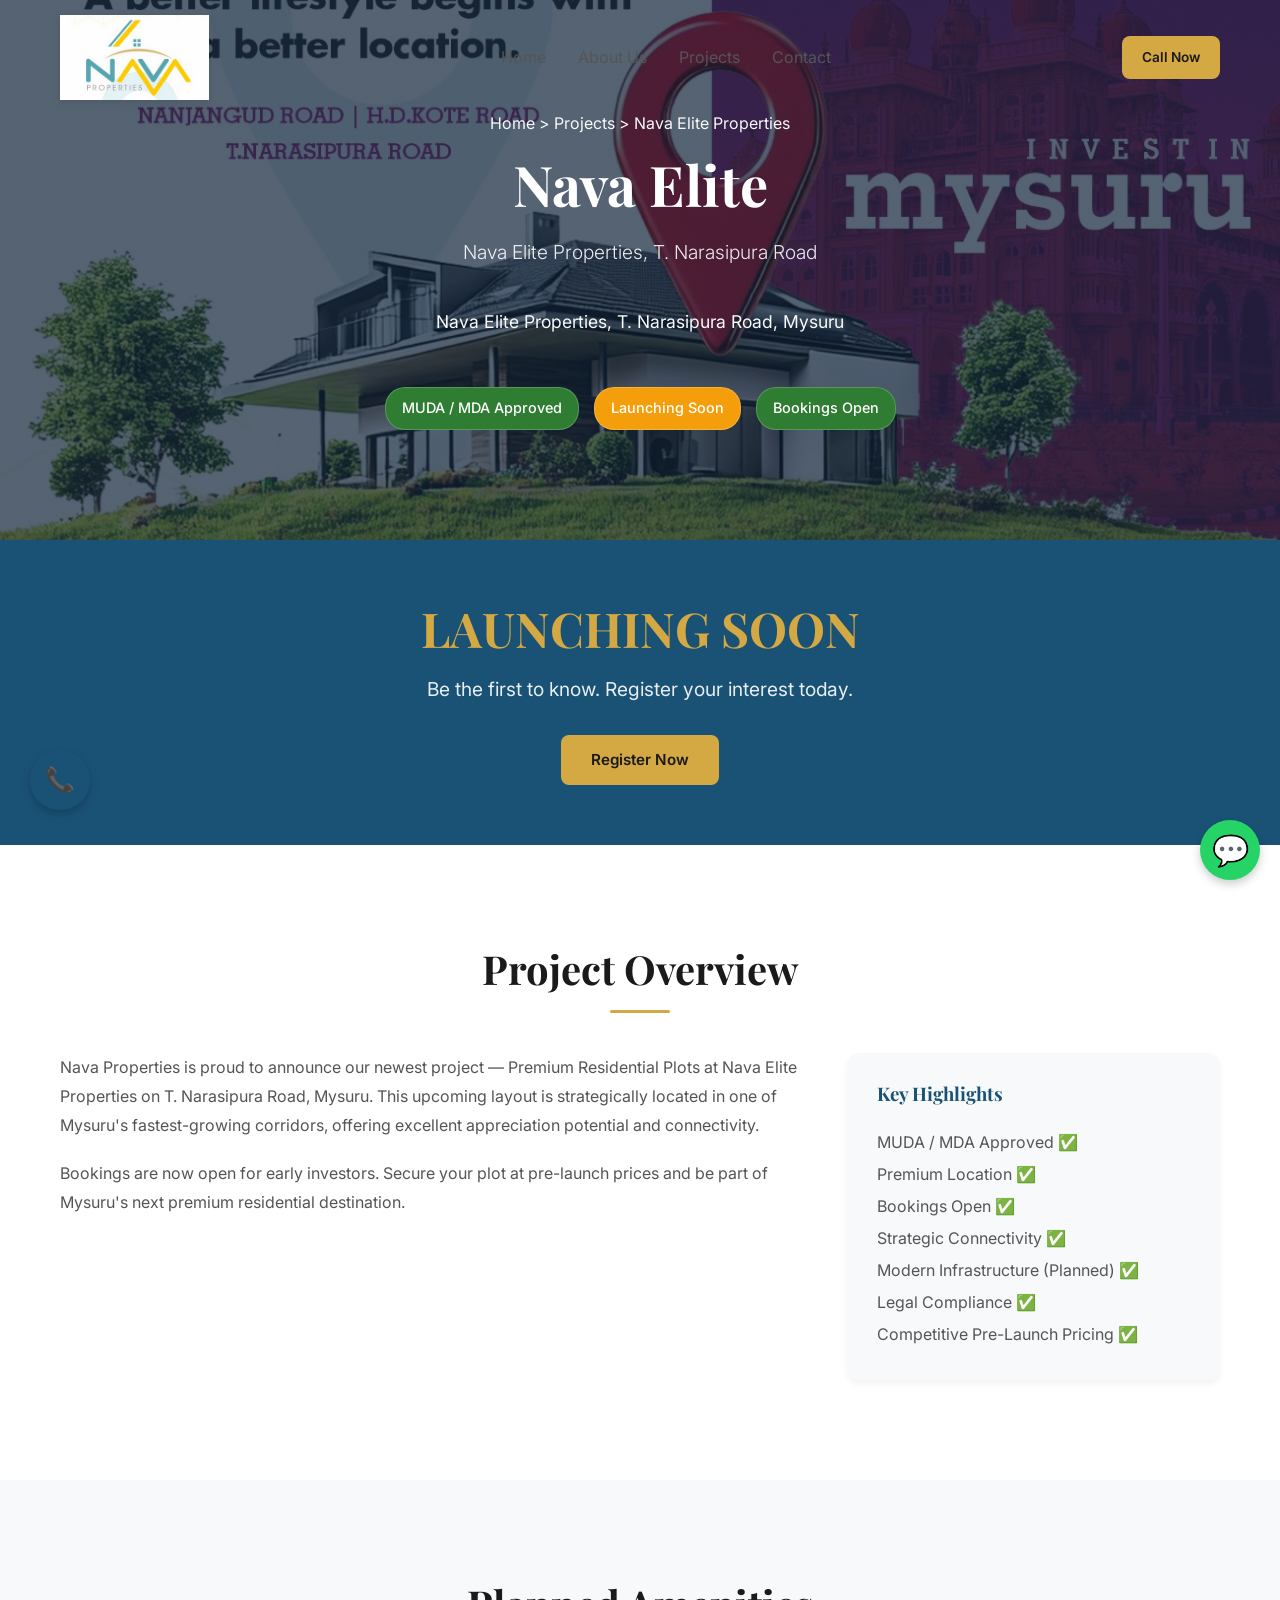
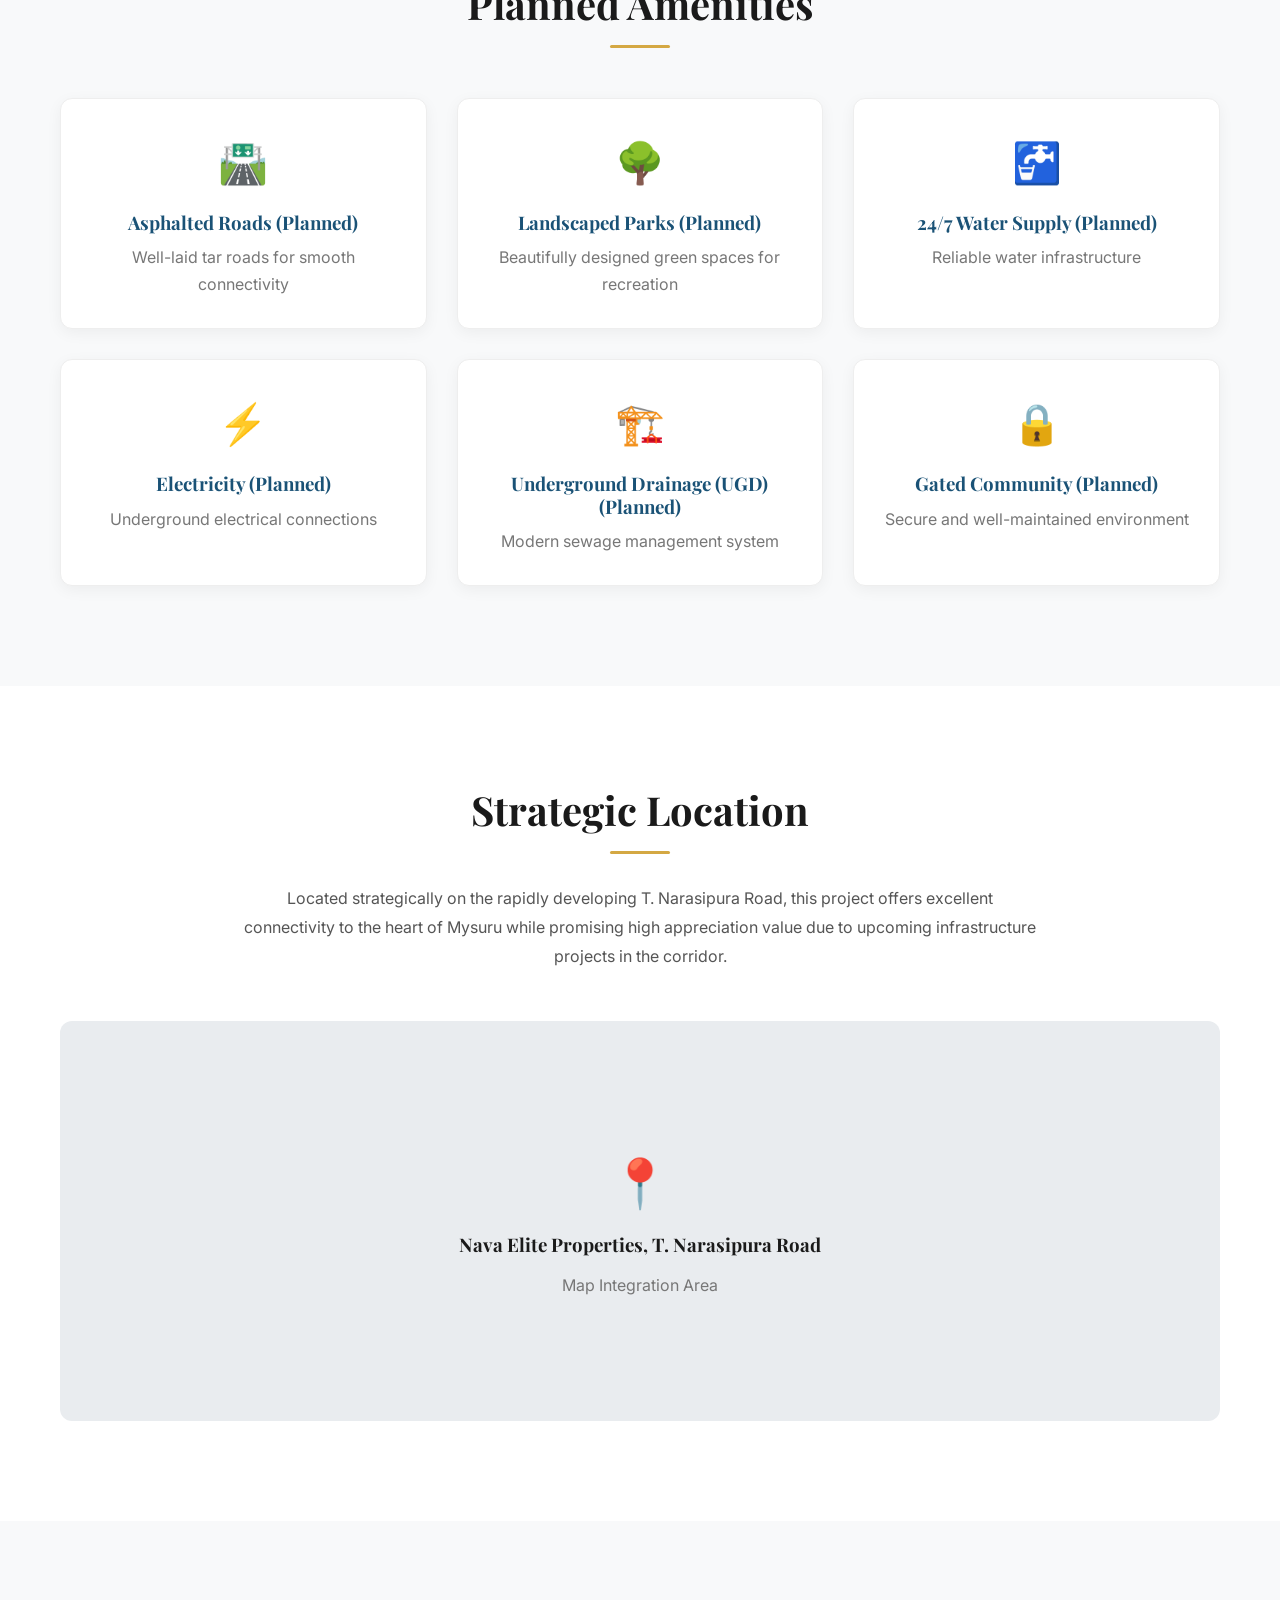
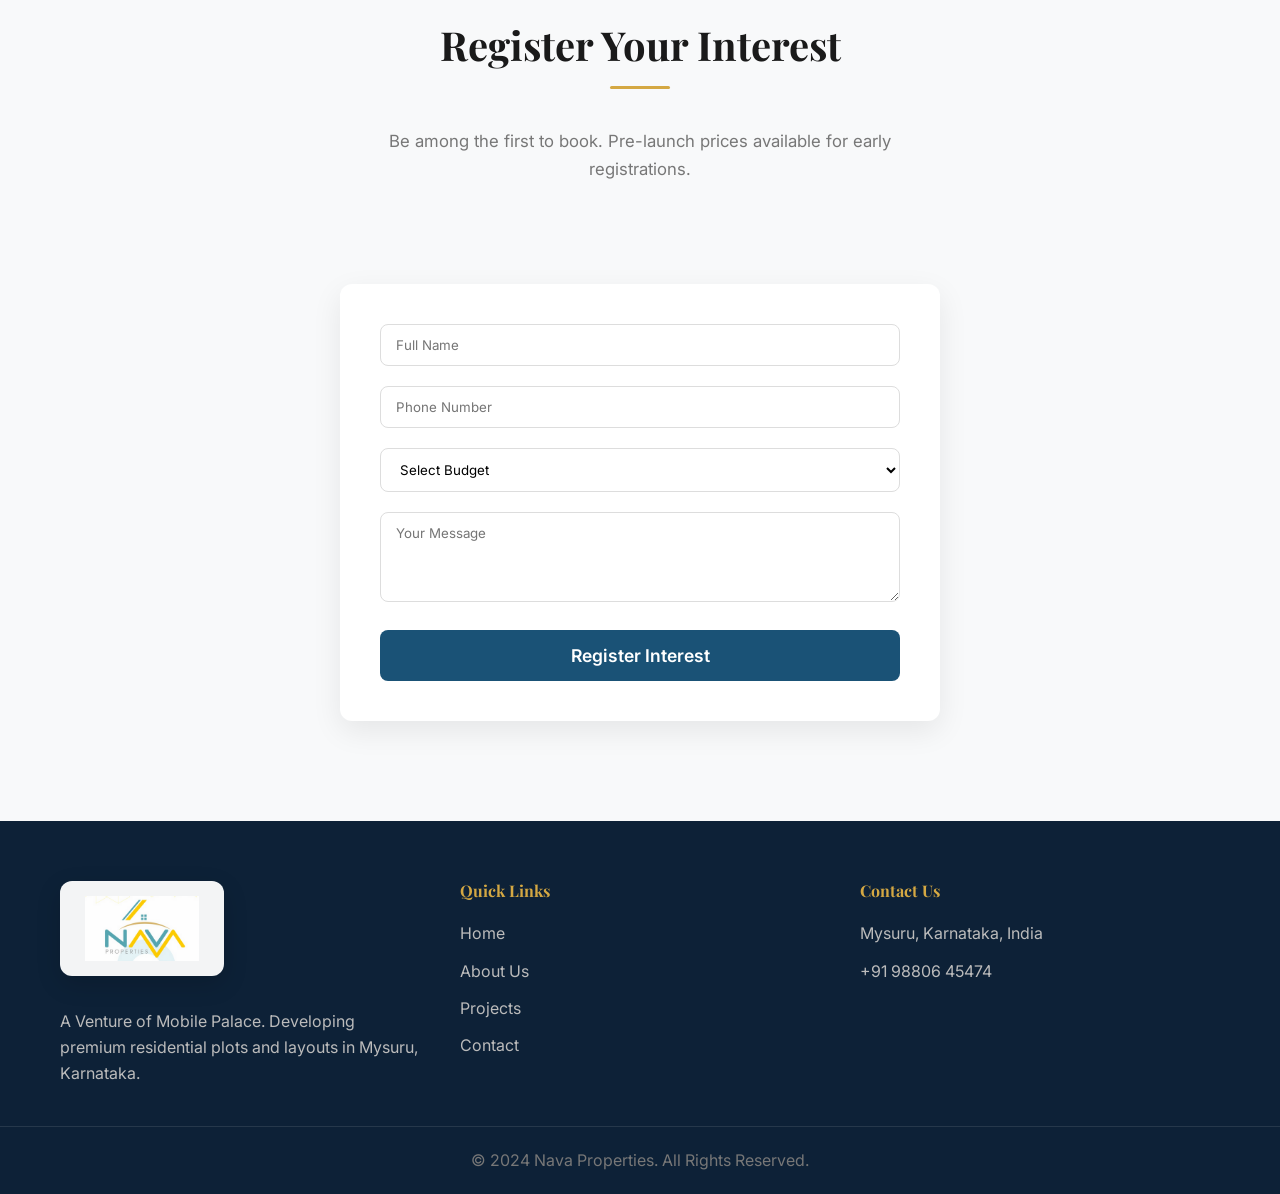
<file: projects/nava-elite.html>
<!DOCTYPE html>
<html lang="en">
<head>
    <meta charset="UTF-8">
    <meta name="viewport" content="width=device-width, initial-scale=1.0">
    <title>Premium Residential Plots at Nava Elite Properties | Nava Properties</title>
    <meta name="description" content="Upcoming premium residential plots at Nava Elite Properties, T. Narasipura Road, Mysuru. Bookings now open. By Nava Properties, a venture of Mobile Palace.">
    <link rel="preconnect" href="https://fonts.googleapis.com">
    <link rel="preconnect" href="https://fonts.gstatic.com" crossorigin>
    <link href="https://fonts.googleapis.com/css2?family=Inter:wght@300;400;500;600&family=Playfair+Display:wght@400;600;700&display=swap" rel="stylesheet">
    <link rel="stylesheet" href="../css/styles.css">
    
    <script type="application/ld+json">
    {
      "@context": "https://schema.org",
      "@type": "RealEstateListing",
      "name": "Nava Elite Properties",
      "description": "Upcoming premium residential plots at Nava Elite Properties, T. Narasipura Road, Mysuru.",
      "url": "https://navaproperties.com/projects/nava-elite.html",
      "image": "../images/mysuru-poster2.jpg",
      "address": {
        "@type": "PostalAddress",
        "streetAddress": "Nava Elite Properties, T. Narasipura Road",
        "addressLocality": "Mysuru",
        "addressRegion": "Karnataka",
        "addressCountry": "IN"
      },
      "offeredBy": {
        "@type": "RealEstateAgent",
        "name": "Nava Properties",
        "telephone": "+919880645474"
      }
    }
    </script>
</head>
<body>

    <!-- Navbar -->
    <nav class="navbar">
        <div class="container navbar__container">
            <a href="../index.html" class="navbar__logo">
                <img src="../images/nava-logo.png" alt="Nava Properties Logo" class="navbar__logo-img">
            </a>
            <ul class="navbar__menu">
                <li><a href="../index.html#home">Home</a></li>
                <li><a href="../index.html#about">About Us</a></li>
                <li><a href="../index.html#projects">Projects</a></li>
                <li><a href="../index.html#contact">Contact</a></li>
            </ul>
            <a href="tel:+919880645474" class="btn btn--primary navbar__cta">Call Now</a>
        </div>
    </nav>

    <!-- Project Hero -->
    <header class="hero fade-in" style="background: linear-gradient(rgba(13, 33, 55, 0.7), rgba(13, 33, 55, 0.7)), url('../images/mysuru-poster2.jpg') center/cover no-repeat; min-height: 60vh;">
        <div class="container hero__content">
            <p class="hero__breadcrumb" style="color: #F8F9FA; margin-bottom: 15px; font-family: 'Inter', sans-serif;">Home &gt; Projects &gt; Nava Elite Properties</p>
            <h1 class="hero__title">Nava Elite</h1>
            <p class="hero__subtitle">Nava Elite Properties, T. Narasipura Road</p>
            <p style="color: #F8F9FA; font-size: 1.1rem; margin-bottom: 25px;"><i class="location-icon"></i> Nava Elite Properties, T. Narasipura Road, Mysuru</p>
            <div class="hero__badges" style="display: flex; gap: 15px; flex-wrap: wrap; justify-content: center;">
                <span class="hero__badge" style="background: var(--accent, #2E7D32); color: white; padding: 8px 16px; border-radius: 20px; font-size: 0.9rem;">MUDA / MDA Approved</span>
                <span class="hero__badge" style="background: #f59e0b; color: white; padding: 8px 16px; border-radius: 20px; font-size: 0.9rem;">Launching Soon</span>
                <span class="hero__badge" style="background: var(--accent, #2E7D32); color: white; padding: 8px 16px; border-radius: 20px; font-size: 0.9rem;">Bookings Open</span>
            </div>
        </div>
    </header>

    <!-- Launching Soon Banner -->
    <section class="cta-banner fade-in" style="background: #1A5276; color: white; padding: 60px 0; text-align: center;">
        <div class="container">
            <h2 style="font-family: 'Playfair Display', serif; font-size: 3rem; margin-bottom: 15px; color: #D4A843;">LAUNCHING SOON</h2>
            <p style="font-size: 1.2rem; margin-bottom: 30px; opacity: 0.9;">Be the first to know. Register your interest today.</p>
            <a href="#register" class="btn btn--secondary" style="background: #D4A843; color: #1a1a1a; padding: 12px 30px; text-decoration: none; border-radius: 8px; font-weight: 600; display: inline-block;">Register Now</a>
        </div>
    </section>

    <!-- Project Overview -->
    <section class="about fade-in" style="padding: 100px 0;">
        <div class="container">
            <h2 class="section-title">Project Overview</h2>
            <div class="about__content" style="display: grid; grid-template-columns: 2fr 1fr; gap: 40px; margin-top: 40px;">
                <div class="project-description">
                    <p style="margin-bottom: 20px; line-height: 1.8; color: #555555;">Nava Properties is proud to announce our newest project — Premium Residential Plots at Nava Elite Properties on T. Narasipura Road, Mysuru. This upcoming layout is strategically located in one of Mysuru's fastest-growing corridors, offering excellent appreciation potential and connectivity.</p>
                    <p style="line-height: 1.8; color: #555555;">Bookings are now open for early investors. Secure your plot at pre-launch prices and be part of Mysuru's next premium residential destination.</p>
                </div>
                <div class="project-highlights" style="background: #F8F9FA; padding: 30px; border-radius: 12px; box-shadow: 0 4px 6px rgba(0,0,0,0.05);">
                    <h3 style="font-family: 'Playfair Display', serif; margin-bottom: 20px; color: #1A5276;">Key Highlights</h3>
                    <ul style="list-style: none; padding: 0; margin: 0; color: #555555; line-height: 2;">
                        <li>MUDA / MDA Approved ✅</li>
                        <li>Premium Location ✅</li>
                        <li>Bookings Open ✅</li>
                        <li>Strategic Connectivity ✅</li>
                        <li>Modern Infrastructure (Planned) ✅</li>
                        <li>Legal Compliance ✅</li>
                        <li>Competitive Pre-Launch Pricing ✅</li>
                    </ul>
                </div>
            </div>
        </div>
    </section>

    <!-- Planned Amenities -->
    <section class="amenities fade-in" style="background-color: #F8F9FA; padding: 100px 0;">
        <div class="container">
            <h2 class="section-title" style="text-align: center;">Planned Amenities</h2>
            <div class="amenities-grid" style="display: grid; grid-template-columns: repeat(auto-fit, minmax(300px, 1fr)); gap: 30px; margin-top: 50px;">
                <div class="amenity-card" style="background: #FFFFFF; padding: 30px; border-radius: 12px; text-align: center; box-shadow: 0 4px 15px rgba(0,0,0,0.05);">
                    <div style="font-size: 2.5rem; margin-bottom: 15px;">🛣️</div>
                    <h3 style="margin-bottom: 10px; color: #1A5276;">Asphalted Roads (Planned)</h3>
                    <p style="color: #777777;">Well-laid tar roads for smooth connectivity</p>
                </div>
                <div class="amenity-card" style="background: #FFFFFF; padding: 30px; border-radius: 12px; text-align: center; box-shadow: 0 4px 15px rgba(0,0,0,0.05);">
                    <div style="font-size: 2.5rem; margin-bottom: 15px;">🌳</div>
                    <h3 style="margin-bottom: 10px; color: #1A5276;">Landscaped Parks (Planned)</h3>
                    <p style="color: #777777;">Beautifully designed green spaces for recreation</p>
                </div>
                <div class="amenity-card" style="background: #FFFFFF; padding: 30px; border-radius: 12px; text-align: center; box-shadow: 0 4px 15px rgba(0,0,0,0.05);">
                    <div style="font-size: 2.5rem; margin-bottom: 15px;">🚰</div>
                    <h3 style="margin-bottom: 10px; color: #1A5276;">24/7 Water Supply (Planned)</h3>
                    <p style="color: #777777;">Reliable water infrastructure</p>
                </div>
                <div class="amenity-card" style="background: #FFFFFF; padding: 30px; border-radius: 12px; text-align: center; box-shadow: 0 4px 15px rgba(0,0,0,0.05);">
                    <div style="font-size: 2.5rem; margin-bottom: 15px;">⚡</div>
                    <h3 style="margin-bottom: 10px; color: #1A5276;">Electricity (Planned)</h3>
                    <p style="color: #777777;">Underground electrical connections</p>
                </div>
                <div class="amenity-card" style="background: #FFFFFF; padding: 30px; border-radius: 12px; text-align: center; box-shadow: 0 4px 15px rgba(0,0,0,0.05);">
                    <div style="font-size: 2.5rem; margin-bottom: 15px;">🏗️</div>
                    <h3 style="margin-bottom: 10px; color: #1A5276;">Underground Drainage (UGD) (Planned)</h3>
                    <p style="color: #777777;">Modern sewage management system</p>
                </div>
                <div class="amenity-card" style="background: #FFFFFF; padding: 30px; border-radius: 12px; text-align: center; box-shadow: 0 4px 15px rgba(0,0,0,0.05);">
                    <div style="font-size: 2.5rem; margin-bottom: 15px;">🔒</div>
                    <h3 style="margin-bottom: 10px; color: #1A5276;">Gated Community (Planned)</h3>
                    <p style="color: #777777;">Secure and well-maintained environment</p>
                </div>
            </div>
        </div>
    </section>

    <!-- Location -->
    <section class="location-advantage fade-in" style="padding: 100px 0;">
        <div class="container">
            <h2 class="section-title" style="text-align: center; margin-bottom: 30px;">Strategic Location</h2>
            <p style="text-align: center; color: #555555; max-width: 800px; margin: 0 auto 50px auto; line-height: 1.8;">Located strategically on the rapidly developing T. Narasipura Road, this project offers excellent connectivity to the heart of Mysuru while promising high appreciation value due to upcoming infrastructure projects in the corridor.</p>
            <div style="display: grid; grid-template-columns: 1fr; gap: 40px; align-items: center;">
                <div class="map-placeholder" style="background: #e9ecef; border-radius: 12px; height: 100%; min-height: 400px; display: flex; align-items: center; justify-content: center; position: relative; width: 100%;">
                    <div style="text-align: center; color: #1A5276;">
                        <div style="font-size: 3rem; margin-bottom: 10px;">📍</div>
                        <h3 style="font-family: 'Playfair Display', serif;">Nava Elite Properties, T. Narasipura Road</h3>
                        <p style="color: #777777;">Map Integration Area</p>
                    </div>
                </div>
            </div>
        </div>
    </section>

    <!-- Inquiry Form -->
    <section id="register" class="contact fade-in" style="padding: 100px 0; background-color: #F8F9FA;">
        <div class="container" style="display: flex; flex-direction: column; align-items: center; text-align: center;">
            <div class="contact__info" style="max-width: 600px; margin-bottom: 50px;">
                <h2 class="section-title">Register Your Interest</h2>
                <p class="section-subtitle" style="color: #777777;">Be among the first to book. Pre-launch prices available for early registrations.</p>
            </div>
            <div class="contact__form" style="background: #FFFFFF; padding: 40px; border-radius: 12px; box-shadow: 0 10px 30px rgba(0,0,0,0.08); width: 100%; max-width: 600px;">
                <form action="#" method="POST" style="display: flex; flex-direction: column; gap: 20px;">
                    <input type="hidden" name="project" value="Nava Elite Properties">
                    <div>
                        <input type="text" name="name" placeholder="Full Name" required style="width: 100%; padding: 12px 15px; border: 1px solid #ddd; border-radius: 8px; font-family: 'Inter', sans-serif;">
                    </div>
                    <div>
                        <input type="tel" name="phone" placeholder="Phone Number" required style="width: 100%; padding: 12px 15px; border: 1px solid #ddd; border-radius: 8px; font-family: 'Inter', sans-serif;">
                    </div>
                    <div>
                        <select name="budget" required style="width: 100%; padding: 12px 15px; border: 1px solid #ddd; border-radius: 8px; font-family: 'Inter', sans-serif; background-color: white;">
                            <option value="" disabled selected>Select Budget</option>
                            <option value="Under ₹10 Lakhs">Under ₹10 Lakhs</option>
                            <option value="₹10-20 Lakhs">₹10-20 Lakhs</option>
                            <option value="₹20-30 Lakhs">₹20-30 Lakhs</option>
                            <option value="Above ₹30 Lakhs">Above ₹30 Lakhs</option>
                        </select>
                    </div>
                    <div>
                        <textarea name="message" placeholder="Your Message" rows="4" style="width: 100%; padding: 12px 15px; border: 1px solid #ddd; border-radius: 8px; font-family: 'Inter', sans-serif; resize: vertical;"></textarea>
                    </div>
                    <button type="submit" class="btn btn--primary" style="width: 100%; border: none; cursor: pointer; padding: 15px; font-size: 1.1rem; border-radius: 8px; background: #1A5276; color: white;">Register Interest</button>
                </form>
            </div>
        </div>
    </section>

    <!-- Footer -->
    <footer class="footer" style="background: #0D2137; color: white; padding: 60px 0 20px 0;">
        <div class="container" style="display: grid; grid-template-columns: repeat(auto-fit, minmax(200px, 1fr)); gap: 40px; margin-bottom: 40px;">
            <div class="footer__column">
                <img src="../images/nava-logo.png" alt="Nava Properties Logo" class="footer__logo-img">
                <p style="color: #bbb; line-height: 1.6;">A Venture of Mobile Palace. Developing premium residential plots and layouts in Mysuru, Karnataka.</p>
            </div>
            <div class="footer__column">
                <h4 style="margin-bottom: 20px; color: #D4A843;">Quick Links</h4>
                <ul style="list-style: none; padding: 0; margin: 0;">
                    <li style="margin-bottom: 10px;"><a href="../index.html#home" style="color: #bbb; text-decoration: none;">Home</a></li>
                    <li style="margin-bottom: 10px;"><a href="../index.html#about" style="color: #bbb; text-decoration: none;">About Us</a></li>
                    <li style="margin-bottom: 10px;"><a href="../index.html#projects" style="color: #bbb; text-decoration: none;">Projects</a></li>
                    <li style="margin-bottom: 10px;"><a href="../index.html#contact" style="color: #bbb; text-decoration: none;">Contact</a></li>
                </ul>
            </div>
            <div class="footer__column">
                <h4 style="margin-bottom: 20px; color: #D4A843;">Contact Us</h4>
                <p style="color: #bbb; margin-bottom: 10px;">Mysuru, Karnataka, India</p>
                <p style="margin-bottom: 10px;"><a href="tel:+919880645474" style="color: #bbb; text-decoration: none;">+91 98806 45474</a></p>
            </div>
        </div>
        <div style="text-align: center; color: #777; padding-top: 20px; border-top: 1px solid rgba(255,255,255,0.1);">
            <p>&copy; 2024 Nava Properties. All Rights Reserved.</p>
        </div>
    </footer>

    <!-- Floating Actions -->
    <a href="https://wa.me/919880645474?text=Hi%2C%20I%20am%20interested%20in%20Nava%20Properties%20plots%20in%20Mysuru.%20Please%20share%20more%20details." target="_blank" class="floating-whatsapp" style="position: fixed; bottom: 20px; right: 20px; background: #25D366; color: white; width: 60px; height: 60px; border-radius: 50%; display: flex; align-items: center; justify-content: center; box-shadow: 0 4px 10px rgba(0,0,0,0.2); font-size: 30px; text-decoration: none; z-index: 1000; transition: transform 0.3s ease;" onmouseover="this.style.transform='scale(1.1)'" onmouseout="this.style.transform='scale(1)'">💬</a>
    <a href="tel:+919880645474" class="floating-call" style="position: fixed; bottom: 90px; right: 20px; background: #1A5276; color: white; width: 60px; height: 60px; border-radius: 50%; display: flex; align-items: center; justify-content: center; box-shadow: 0 4px 10px rgba(0,0,0,0.2); font-size: 24px; text-decoration: none; z-index: 1000; transition: transform 0.3s ease;" onmouseover="this.style.transform='scale(1.1)'" onmouseout="this.style.transform='scale(1)'">📞</a>

    <script src="../js/main.js"></script>
</body>
</html>
</file>
<file: css/styles.css>
@import url('https://fonts.googleapis.com/css2?family=Inter:wght@300;400;500;600;700&family=Playfair+Display:wght@400;600;700&display=swap');

/* ========================================
   CSS CUSTOM PROPERTIES
   ======================================== */
:root {
  /* Colors */
  --color-primary: #1A5276;
  --color-primary-light: #2980B9;
  --color-secondary: #D4A843;
  --color-accent: #2E7D32;
  --color-accent-light: #4CAF50;

  --color-text-dark: #1a1a1a;
  --color-text-medium: #555555;
  --color-text-light: #777777;

  --color-bg-white: #FFFFFF;
  --color-bg-light: #F8F9FA;
  --color-bg-dark: #0D2137;

  /* Fonts */
  --font-heading: 'Playfair Display', serif;
  --font-body: 'Inter', sans-serif;

  /* Spacing */
  --spacing-section: 100px;

  /* Border Radius */
  --radius-card: 12px;
  --radius-btn: 8px;

  /* Shadows */
  --shadow-sm: 0 2px 4px rgba(0,0,0,0.05);
  --shadow-md: 0 4px 12px rgba(0,0,0,0.1);
  --shadow-lg: 0 10px 24px rgba(0,0,0,0.15);

  /* Transitions */
  --transition-fast: 0.2s ease;
  --transition-normal: 0.3s ease;
  --transition-slow: 0.5s ease;
}

/* ========================================
   RESET & BASE
   ======================================== */
*, *::before, *::after {
  box-sizing: border-box;
  margin: 0;
  padding: 0;
}

html {
  scroll-behavior: smooth;
}

body {
  font-family: var(--font-body);
  color: var(--color-text-medium);
  background-color: var(--color-bg-white);
  line-height: 1.7;
  overflow-x: hidden;
}

h1, h2, h3, h4, h5, h6 {
  font-family: var(--font-heading);
  color: var(--color-text-dark);
  margin-bottom: 1rem;
  line-height: 1.2;
}

a {
  text-decoration: none;
  color: inherit;
  transition: color var(--transition-normal);
}

ul {
  list-style: none;
}

img {
  max-width: 100%;
  height: auto;
  display: block;
}

/* ========================================
   LAYOUT
   ======================================== */
.container {
  width: 100%;
  max-width: 1200px;
  margin: 0 auto;
  padding: 0 20px;
}

section {
  padding: var(--spacing-section) 0;
}

/* ========================================
   UTILITY CLASSES
   ======================================== */
.text-center { text-align: center; }
.text-gold { color: var(--color-secondary); }
.text-white { color: var(--color-bg-white) !important; }
.mb-1 { margin-bottom: 0.5rem; }
.mb-2 { margin-bottom: 1rem; }
.mb-3 { margin-bottom: 1.5rem; }
.mt-1 { margin-top: 0.5rem; }
.mt-2 { margin-top: 1rem; }
.mt-3 { margin-top: 1.5rem; }
.w-100 { width: 100%; }
.bg-light { background-color: var(--color-bg-light); }
.bg-dark { background-color: var(--color-bg-dark); }
.d-md-none { }

/* ========================================
   BUTTONS
   ======================================== */
.btn {
  display: inline-flex;
  align-items: center;
  gap: 8px;
  padding: 14px 28px;
  font-weight: 600;
  font-size: 0.95rem;
  border-radius: var(--radius-btn);
  cursor: pointer;
  border: none;
  text-align: center;
  transition: all var(--transition-normal);
  font-family: var(--font-body);
  justify-content: center;
}

.btn--primary {
  background-color: var(--color-secondary);
  color: var(--color-text-dark);
}
.btn--primary:hover {
  background-color: #c29532;
  transform: translateY(-2px);
  box-shadow: var(--shadow-md);
}

.btn--secondary {
  background-color: var(--color-primary);
  color: var(--color-bg-white);
}
.btn--secondary:hover {
  background-color: var(--color-primary-light);
  transform: translateY(-2px);
  box-shadow: var(--shadow-md);
}

.btn--outline {
  background-color: transparent;
  color: var(--color-bg-white);
  border: 2px solid var(--color-bg-white);
}
.btn--outline:hover {
  background-color: var(--color-bg-white);
  color: var(--color-text-dark);
}

/* ========================================
   SECTION TITLES
   ======================================== */
.section-title {
  font-size: 2.5rem;
  text-align: center;
  margin-bottom: 15px;
  position: relative;
  padding-bottom: 20px;
}
.section-title::after {
  content: '';
  position: absolute;
  bottom: 0;
  left: 50%;
  transform: translateX(-50%);
  width: 60px;
  height: 3px;
  background-color: var(--color-secondary);
  border-radius: 2px;
}

.section-subtitle {
  text-align: center;
  color: var(--color-text-light);
  max-width: 600px;
  margin: 15px auto 50px;
  font-size: 1.05rem;
}

/* ========================================
   NAVBAR
   ======================================== */
.navbar {
  position: fixed;
  top: 0;
  left: 0;
  width: 100%;
  padding: 15px 0;
  z-index: 1000;
  transition: all var(--transition-normal);
  background-color: transparent;
}

.navbar--scrolled {
  background-color: var(--color-bg-white);
  padding: 8px 0;
  box-shadow: var(--shadow-md);
}

.navbar__container {
  display: flex;
  justify-content: space-between;
  align-items: center;
}

/* Logo */
.navbar__logo {
  display: flex;
  align-items: center;
  gap: 10px;
  color: var(--color-bg-white);
  text-decoration: none;
}

.navbar__logo-text {
  display: flex;
  flex-direction: column;
}

.navbar__logo-title {
  font-family: var(--font-heading);
  font-size: 1.2rem;
  letter-spacing: 1px;
}

.navbar__logo-tagline {
  font-size: 0.65rem;
  opacity: 0.8;
  letter-spacing: 0.5px;
  color: var(--color-secondary);
  font-weight: 500;
}

.navbar--scrolled .navbar__logo {
  color: var(--color-text-dark);
}

/* Nav Menu */
.navbar__menu {
  display: flex;
  align-items: center;
  gap: 32px;
}

.navbar__link {
  color: var(--color-bg-white);
  font-weight: 500;
  font-size: 0.9rem;
  position: relative;
  padding: 5px 0;
  transition: color var(--transition-normal);
}

.navbar__link::after {
  content: '';
  position: absolute;
  bottom: 0;
  left: 0;
  width: 0;
  height: 2px;
  background-color: var(--color-secondary);
  transition: width var(--transition-normal);
}

.navbar__link:hover,
.navbar__link.active {
  color: var(--color-secondary);
}

.navbar__link:hover::after,
.navbar__link.active::after {
  width: 100%;
}

.navbar--scrolled .navbar__link {
  color: var(--color-text-dark);
}
.navbar--scrolled .navbar__link:hover,
.navbar--scrolled .navbar__link.active {
  color: var(--color-secondary);
}

/* Navbar Actions */
.navbar__actions {
  display: flex;
  align-items: center;
  gap: 15px;
}

.navbar__cta {
  padding: 10px 20px;
  font-size: 0.85rem;
}

/* Mobile Menu Button */
.navbar__mobile-btn {
  display: none;
  flex-direction: column;
  gap: 5px;
  cursor: pointer;
  background: none;
  border: none;
  padding: 5px;
}

.navbar__mobile-btn span {
  display: block;
  width: 25px;
  height: 3px;
  background-color: var(--color-bg-white);
  transition: all var(--transition-normal);
  border-radius: 2px;
}

.navbar--scrolled .navbar__mobile-btn span {
  background-color: var(--color-text-dark);
}

.navbar--open .navbar__mobile-btn span:nth-child(1) {
  transform: rotate(45deg) translate(5px, 6px);
}
.navbar--open .navbar__mobile-btn span:nth-child(2) {
  opacity: 0;
}
.navbar--open .navbar__mobile-btn span:nth-child(3) {
  transform: rotate(-45deg) translate(5px, -6px);
}

/* ========================================
   HERO SECTION
   ======================================== */
.hero {
  position: relative;
  min-height: 100vh;
  display: flex;
  align-items: center;
  justify-content: center;
  background-size: cover;
  background-position: center;
  background-repeat: no-repeat;
}

.hero__container {
  position: relative;
  z-index: 2;
  display: flex;
  flex-direction: column;
  align-items: center;
  justify-content: center;
  min-height: 100vh;
  padding: 120px 20px 80px;
}

.hero__content {
  text-align: center;
  max-width: 800px;
  color: var(--color-bg-white);
}

.hero__label {
  display: inline-block;
  font-size: 0.85rem;
  font-weight: 600;
  letter-spacing: 3px;
  text-transform: uppercase;
  color: var(--color-secondary);
  margin-bottom: 20px;
}

.hero__title {
  font-size: 3.5rem;
  margin-bottom: 20px;
  color: var(--color-bg-white);
  line-height: 1.15;
}

.hero__subtitle {
  font-size: 1.2rem;
  margin-bottom: 40px;
  font-weight: 300;
  opacity: 0.9;
  color: var(--color-bg-white);
  line-height: 1.6;
}

.hero__buttons {
  display: flex;
  gap: 20px;
  justify-content: center;
  flex-wrap: wrap;
}

.hero__badges {
  display: flex;
  gap: 15px;
  justify-content: center;
  flex-wrap: wrap;
  margin-top: 50px;
}

.hero__badge {
  display: inline-flex;
  align-items: center;
  gap: 6px;
  background-color: rgba(255, 255, 255, 0.15);
  backdrop-filter: blur(10px);
  color: var(--color-bg-white);
  padding: 10px 20px;
  border-radius: 30px;
  font-size: 0.85rem;
  font-weight: 500;
  border: 1px solid rgba(255, 255, 255, 0.2);
}

.hero__scroll-indicator {
  position: absolute;
  bottom: 30px;
  left: 50%;
  transform: translateX(-50%);
  color: var(--color-bg-white);
  opacity: 0.7;
  animation: float 2s ease-in-out infinite;
}

/* ========================================
   ABOUT SECTION
   ======================================== */
.about__container {
  max-width: 1200px;
}

.about__grid {
  display: grid;
  grid-template-columns: 1fr 1fr;
  gap: 60px;
  align-items: start;
  margin-top: 40px;
}

.about__content p {
  margin-bottom: 18px;
  line-height: 1.8;
  color: var(--color-text-medium);
}

.about__stats {
  display: grid;
  grid-template-columns: 1fr 1fr;
  gap: 25px;
}

.about__stat {
  background: var(--color-bg-white);
  padding: 30px 20px;
  border-radius: var(--radius-card);
  box-shadow: var(--shadow-sm);
  text-align: center;
  transition: transform var(--transition-normal), box-shadow var(--transition-normal);
  border: 1px solid #f0f0f0;
}

.about__stat:hover {
  transform: translateY(-5px);
  box-shadow: var(--shadow-md);
}

.about__stat-number {
  font-family: var(--font-heading);
  font-size: 2.8rem;
  color: var(--color-primary);
  font-weight: 700;
  margin-bottom: 8px;
}

.about__stat-label {
  font-size: 0.9rem;
  color: var(--color-text-light);
  font-weight: 500;
}

/* ========================================
   PROJECTS SECTION
   ======================================== */
.projects__grid {
  display: grid;
  grid-template-columns: repeat(auto-fit, minmax(340px, 1fr));
  gap: 40px;
  margin-top: 20px;
}

.project-card {
  background: var(--color-bg-white);
  border-radius: var(--radius-card);
  overflow: hidden;
  box-shadow: var(--shadow-md);
  transition: transform var(--transition-normal), box-shadow var(--transition-normal);
}

.project-card:hover {
  transform: translateY(-10px);
  box-shadow: var(--shadow-lg);
}

.project-card__image {
  position: relative;
  height: 260px;
  overflow: hidden;
}

.project-card__image img {
  width: 100%;
  height: 100%;
  object-fit: cover;
  transition: transform var(--transition-slow);
}

.project-card:hover .project-card__image img {
  transform: scale(1.05);
}

.project-card__badge {
  position: absolute;
  top: 15px;
  right: 15px;
  padding: 6px 16px;
  border-radius: 20px;
  font-size: 0.8rem;
  font-weight: 600;
  z-index: 2;
}

.project-card__badge--green {
  background-color: var(--color-accent);
  color: white;
}

.project-card__badge--gold {
  background-color: #f59e0b;
  color: white;
}

.project-card__content {
  padding: 30px;
}

.project-card__title {
  font-size: 1.5rem;
  margin-bottom: 5px;
}

.project-card__subtitle {
  font-size: 0.9rem;
  color: var(--color-secondary);
  font-weight: 600;
  text-transform: uppercase;
  letter-spacing: 1px;
  margin-bottom: 12px;
}

.project-card__location {
  color: var(--color-text-light);
  font-size: 0.9rem;
  margin-bottom: 20px;
}

.project-card__highlights {
  margin-bottom: 25px;
  padding-bottom: 20px;
  border-bottom: 1px solid #eee;
}

.project-card__highlights li {
  font-size: 0.9rem;
  color: var(--color-text-medium);
  padding: 4px 0;
}

/* ========================================
   VIDEO SHOWCASE SECTION
   ======================================== */
.video-showcase__player {
  margin: 40px auto 50px;
  max-width: 900px;
  border-radius: var(--radius-card);
  overflow: hidden;
  box-shadow: var(--shadow-lg);
  position: relative;
  background: #000;
}

.video-showcase__video {
  width: 100%;
  display: block;
  border-radius: var(--radius-card);
}

.video-showcase__gallery {
  margin-top: 30px;
}

.gallery-grid {
  display: grid;
  grid-template-columns: repeat(4, 1fr);
  gap: 20px;
}

.gallery-item {
  position: relative;
  border-radius: var(--radius-card);
  overflow: hidden;
  box-shadow: var(--shadow-md);
  cursor: pointer;
  aspect-ratio: 4 / 3;
}

.gallery-item img {
  width: 100%;
  height: 100%;
  object-fit: cover;
  transition: transform 0.5s ease;
}

.gallery-item:hover img {
  transform: scale(1.1);
}

.gallery-item__overlay {
  position: absolute;
  bottom: 0;
  left: 0;
  right: 0;
  background: linear-gradient(to top, rgba(0,0,0,0.8), transparent);
  padding: 20px 15px 15px;
  transform: translateY(100%);
  transition: transform var(--transition-normal);
}

.gallery-item:hover .gallery-item__overlay {
  transform: translateY(0);
}

.gallery-item__overlay span {
  color: var(--color-bg-white);
  font-weight: 600;
  font-size: 0.9rem;
}

/* ========================================
   WHY MYSURU SECTION
   ======================================== */
.why-mysuru {
  background-color: var(--color-bg-dark) !important;
  color: var(--color-bg-white);
}

.why-mysuru .section-title {
  color: var(--color-bg-white);
}

.why-mysuru__intro {
  text-align: center;
  max-width: 700px;
  margin: 15px auto 15px;
  color: rgba(255,255,255,0.8);
  font-size: 1.05rem;
  line-height: 1.7;
}

.why-mysuru__tagline {
  text-align: center;
  font-family: var(--font-heading);
  font-size: 1.4rem;
  margin-bottom: 50px;
}

.infrastructure-grid {
  display: grid;
  grid-template-columns: repeat(auto-fit, minmax(250px, 1fr));
  gap: 25px;
}

.infrastructure-card {
  background-color: rgba(255,255,255,0.05);
  padding: 30px;
  border-radius: var(--radius-card);
  border-top: 3px solid var(--color-secondary);
  transition: transform var(--transition-normal), background-color var(--transition-normal);
}

.infrastructure-card:hover {
  transform: translateY(-5px);
  background-color: rgba(255,255,255,0.1);
}

.infrastructure-card__icon {
  font-size: 2.5rem;
  display: block;
  margin-bottom: 15px;
}

.infrastructure-card__title {
  color: var(--color-bg-white);
  font-size: 1.15rem;
  margin-bottom: 10px;
}

.infrastructure-card__desc {
  color: rgba(255,255,255,0.7);
  font-size: 0.9rem;
  line-height: 1.6;
}

/* ========================================
   AMENITIES SECTION
   ======================================== */
.amenities__grid {
  display: grid;
  grid-template-columns: repeat(auto-fit, minmax(180px, 1fr));
  gap: 25px;
}

.amenity-card {
  text-align: center;
  padding: 30px 20px;
  background: var(--color-bg-white);
  border: 1px solid #eee;
  border-radius: var(--radius-card);
  transition: all var(--transition-normal);
}

.amenity-card:hover {
  border-color: var(--color-accent-light);
  box-shadow: var(--shadow-md);
  transform: translateY(-5px);
}

.amenity-card__icon {
  width: 70px;
  height: 70px;
  background-color: rgba(76, 175, 80, 0.1);
  border-radius: 50%;
  display: flex;
  align-items: center;
  justify-content: center;
  margin: 0 auto 15px;
  font-size: 1.8rem;
}

.amenity-card__title {
  font-size: 0.95rem;
  color: var(--color-text-dark);
  font-family: var(--font-body);
  font-weight: 600;
}

/* ========================================
   LOCATION ADVANTAGE
   ======================================== */
.distance-grid {
  display: grid;
  grid-template-columns: repeat(auto-fit, minmax(180px, 1fr));
  gap: 20px;
}

.distance-card {
  background: var(--color-bg-white);
  padding: 30px 20px;
  border-radius: var(--radius-card);
  box-shadow: var(--shadow-sm);
  text-align: center;
  transition: all var(--transition-normal);
  border: 1px solid #f0f0f0;
}

.distance-card:hover {
  transform: translateY(-5px);
  box-shadow: var(--shadow-md);
  border-color: var(--color-primary-light);
}

.distance-card__time {
  font-size: 3rem;
  font-weight: 700;
  color: var(--color-primary);
  font-family: var(--font-heading);
  line-height: 1;
  margin-bottom: 5px;
}

.distance-card__label {
  font-size: 0.8rem;
  color: var(--color-text-light);
  text-transform: uppercase;
  letter-spacing: 1px;
  margin-bottom: 12px;
  font-weight: 500;
}

.distance-card__place {
  font-size: 0.95rem;
  color: var(--color-text-dark);
  font-family: var(--font-body);
  font-weight: 600;
}

/* ========================================
   TESTIMONIALS
   ======================================== */
.testimonials__slider {
  max-width: 700px;
  margin: 40px auto 0;
  overflow: hidden;
}

.testimonials__track {
  display: flex;
  transition: transform var(--transition-slow);
}

.testimonial-card {
  min-width: 100%;
  padding: 30px 20px;
  text-align: center;
  display: none;
}

.testimonial-card.active {
  display: block;
}

.testimonial-card__stars {
  font-size: 1.2rem;
  margin-bottom: 15px;
}

.testimonial-card__quote {
  font-size: 1.15rem;
  font-style: italic;
  max-width: 600px;
  margin: 0 auto 20px;
  color: var(--color-text-medium);
  line-height: 1.7;
}

.testimonial-card__author {
  font-weight: 600;
  color: var(--color-text-dark);
  font-size: 0.95rem;
}

.testimonials__dots {
  display: flex;
  justify-content: center;
  gap: 10px;
  margin-top: 25px;
}

.testimonials__dot {
  width: 12px;
  height: 12px;
  border-radius: 50%;
  background: #ddd;
  cursor: pointer;
  border: none;
  transition: background var(--transition-fast), transform var(--transition-fast);
  padding: 0;
}

.testimonials__dot:hover {
  transform: scale(1.2);
}

.testimonials__dot.active {
  background: var(--color-primary);
  transform: scale(1.2);
}

/* ========================================
   CTA BANNER
   ======================================== */
.cta-banner {
  background: linear-gradient(135deg, var(--color-primary) 0%, var(--color-secondary) 100%);
  padding: 80px 0;
  text-align: center;
  color: var(--color-bg-white);
}

.cta-banner__title {
  color: var(--color-bg-white);
  font-size: 2.5rem;
  margin-bottom: 15px;
}

.cta-banner__subtitle {
  font-size: 1.1rem;
  opacity: 0.9;
  margin-bottom: 35px;
  max-width: 600px;
  margin-left: auto;
  margin-right: auto;
}

.cta-banner__buttons {
  display: flex;
  gap: 20px;
  justify-content: center;
  flex-wrap: wrap;
}

/* ========================================
   CONTACT SECTION
   ======================================== */
.contact__grid {
  display: grid;
  grid-template-columns: 1fr 1fr;
  gap: 60px;
  margin-top: 40px;
}

.contact__form-wrapper {
  background: var(--color-bg-white);
}

.contact__form {
  display: flex;
  flex-direction: column;
}

.form-group {
  margin-bottom: 20px;
}

.form-group label {
  display: block;
  margin-bottom: 6px;
  font-weight: 500;
  font-size: 0.9rem;
  color: var(--color-text-dark);
}

.form-group input,
.form-group select,
.form-group textarea {
  width: 100%;
  padding: 14px 16px;
  border: 1px solid #ddd;
  border-radius: var(--radius-btn);
  font-family: var(--font-body);
  font-size: 0.95rem;
  transition: border-color var(--transition-fast), box-shadow var(--transition-fast);
  background-color: var(--color-bg-white);
  color: var(--color-text-dark);
}

.form-group input:focus,
.form-group select:focus,
.form-group textarea:focus {
  outline: none;
  border-color: var(--color-primary);
  box-shadow: 0 0 0 3px rgba(26, 82, 118, 0.1);
}

.form-group textarea {
  resize: vertical;
}

.contact__info {
  display: flex;
  flex-direction: column;
  gap: 8px;
}

.contact__info-card {
  display: flex;
  gap: 18px;
  padding: 20px;
  align-items: flex-start;
  border-radius: var(--radius-card);
  transition: background-color var(--transition-normal);
}

.contact__info-card:hover {
  background-color: var(--color-bg-light);
}

.contact__info-icon {
  width: 50px;
  height: 50px;
  background: var(--color-bg-light);
  border-radius: 50%;
  display: flex;
  align-items: center;
  justify-content: center;
  font-size: 1.3rem;
  flex-shrink: 0;
}

.contact__info-details h3 {
  font-family: var(--font-body);
  font-size: 1rem;
  font-weight: 600;
  margin-bottom: 4px;
}

.contact__info-details p {
  color: var(--color-text-medium);
}

.contact__info-details a {
  color: var(--color-primary);
}

.contact__info-details a:hover {
  color: var(--color-secondary);
}

/* ========================================
   FOOTER
   ======================================== */
.footer {
  background-color: var(--color-bg-dark) !important;
  color: #ccc;
  padding: 80px 0 0;
}

.footer__grid {
  display: grid;
  grid-template-columns: 2fr 1fr 1fr 1fr;
  gap: 40px;
  margin-bottom: 50px;
}

.footer__logo-title {
  font-family: var(--font-heading);
  font-size: 1.6rem;
  color: var(--color-bg-white);
  margin-bottom: 5px;
}

.footer__tagline {
  color: var(--color-secondary);
  font-size: 0.85rem;
  font-weight: 500;
  margin-bottom: 15px;
}

.footer__desc {
  color: #aaa;
  font-size: 0.9rem;
  line-height: 1.7;
  margin-bottom: 20px;
}

.footer__socials {
  display: flex;
  gap: 15px;
}

.footer__socials a {
  font-size: 1.3rem;
  transition: transform var(--transition-fast);
}

.footer__socials a:hover {
  transform: scale(1.2);
}

.footer__title {
  color: var(--color-bg-white);
  font-family: var(--font-body);
  font-weight: 600;
  font-size: 1.05rem;
  margin-bottom: 20px;
}

.footer__links li {
  margin-bottom: 10px;
}

.footer__links a {
  color: #aaa;
  font-size: 0.9rem;
  transition: color var(--transition-normal), padding-left var(--transition-normal);
}

.footer__links a:hover {
  color: var(--color-secondary);
  padding-left: 5px;
}

.footer__contact-info li {
  margin-bottom: 12px;
  color: #aaa;
  font-size: 0.9rem;
}

.footer__contact-info a {
  color: #aaa;
}

.footer__contact-info a:hover {
  color: var(--color-secondary);
}

.footer__bottom {
  text-align: center;
  padding: 20px 0;
  border-top: 1px solid rgba(255,255,255,0.1);
  font-size: 0.85rem;
  color: #888;
}

/* ========================================
   FLOATING ELEMENTS
   ======================================== */
.floating-whatsapp {
  position: fixed;
  bottom: 30px;
  right: 30px;
  width: 60px;
  height: 60px;
  background-color: #25D366;
  color: white;
  border-radius: 50%;
  display: flex;
  align-items: center;
  justify-content: center;
  font-size: 2rem;
  box-shadow: var(--shadow-lg);
  z-index: 999;
  animation: pulse 2s infinite;
  transition: transform var(--transition-normal);
}

.floating-whatsapp:hover {
  transform: scale(1.1);
}

.floating-call {
  position: fixed;
  bottom: 30px;
  left: 30px;
  width: 60px;
  height: 60px;
  background-color: var(--color-primary);
  color: white;
  border-radius: 50%;
  display: none;
  align-items: center;
  justify-content: center;
  font-size: 1.5rem;
  box-shadow: var(--shadow-lg);
  z-index: 999;
  transition: transform var(--transition-normal);
}

.floating-call:hover {
  transform: scale(1.1);
}

.back-to-top {
  position: fixed;
  bottom: 100px;
  right: 30px;
  width: 45px;
  height: 45px;
  background: var(--color-primary);
  color: white;
  border-radius: 50%;
  display: flex;
  align-items: center;
  justify-content: center;
  font-size: 1.2rem;
  cursor: pointer;
  opacity: 0;
  pointer-events: none;
  transition: all var(--transition-normal);
  z-index: 998;
  border: none;
  box-shadow: var(--shadow-md);
}

.back-to-top.visible {
  opacity: 1;
  pointer-events: auto;
}

.back-to-top:hover {
  background: var(--color-primary-light);
  transform: translateY(-3px);
}

/* ========================================
   TOAST NOTIFICATION
   ======================================== */
.toast-container {
  position: fixed;
  bottom: 30px;
  right: 100px;
  z-index: 1100;
}

.toast {
  background: var(--color-bg-white);
  color: var(--color-text-dark);
  padding: 16px 25px;
  border-radius: var(--radius-btn);
  box-shadow: var(--shadow-lg);
  border-left: 4px solid var(--color-accent-light);
  font-weight: 500;
  transform: translateX(120%);
  transition: transform var(--transition-normal);
}

.toast.show {
  transform: translateX(0);
}

/* ========================================
   ANIMATIONS
   ======================================== */
.fade-in {
  opacity: 0;
  transform: translateY(30px);
  transition: opacity 0.6s ease, transform 0.6s ease;
}

.fade-in--visible {
  opacity: 1;
  transform: translateY(0);
}

@keyframes pulse {
  0% { box-shadow: 0 0 0 0 rgba(37, 211, 102, 0.5); }
  70% { box-shadow: 0 0 0 15px rgba(37, 211, 102, 0); }
  100% { box-shadow: 0 0 0 0 rgba(37, 211, 102, 0); }
}

@keyframes float {
  0% { transform: translateX(-50%) translateY(0px); }
  50% { transform: translateX(-50%) translateY(-10px); }
  100% { transform: translateX(-50%) translateY(0px); }
}

/* ========================================
   RESPONSIVE: TABLET (768px)
   ======================================== */
@media (max-width: 992px) {
  .hero__title { font-size: 2.8rem; }
  .about__grid { grid-template-columns: 1fr; gap: 40px; }
  .contact__grid { grid-template-columns: 1fr; }
  .footer__grid { grid-template-columns: 1fr 1fr; }
  .distance-grid { grid-template-columns: repeat(3, 1fr); }
}

/* ========================================
   RESPONSIVE: MOBILE (768px)
   ======================================== */
@media (max-width: 768px) {
  section { padding: 60px 0; }

  .section-title { font-size: 2rem; }

  /* Mobile Nav */
  .navbar__menu {
    position: fixed;
    top: 0;
    left: -100%;
    width: 100%;
    height: 100vh;
    background: var(--color-bg-white);
    flex-direction: column;
    justify-content: center;
    align-items: center;
    gap: 25px;
    transition: left var(--transition-normal);
    z-index: 999;
  }

  .navbar--open .navbar__menu {
    left: 0;
  }

  .navbar__menu .navbar__link {
    color: var(--color-text-dark);
    font-size: 1.3rem;
  }

  .navbar__mobile-btn {
    display: flex;
    z-index: 1001;
  }

  /* Hero Mobile */
  .hero__title { font-size: 2.2rem; }
  .hero__subtitle { font-size: 1rem; }
  .hero__buttons { flex-direction: column; align-items: center; }
  .hero__badges { flex-direction: column; align-items: center; }
  .hero__container { padding: 100px 20px 60px; }

  /* Projects Mobile */
  .projects__grid { grid-template-columns: 1fr; }

  /* Distance Grid Mobile */
  .distance-grid { grid-template-columns: repeat(2, 1fr); }

  /* CTA Banner Mobile */
  .cta-banner__title { font-size: 1.8rem; }
  .cta-banner__buttons { flex-direction: column; align-items: center; }

  /* Contact Mobile */
  .contact__grid { grid-template-columns: 1fr; gap: 40px; }

  /* Footer Mobile */
  .footer__grid { grid-template-columns: 1fr; text-align: center; }
  .footer__socials { justify-content: center; }

  /* Floating Elements */
  .floating-call { display: flex; }
  .floating-whatsapp { bottom: 100px; right: 20px; }
  .back-to-top { bottom: 170px; right: 20px; }
  .d-md-none { display: none !important; }

  /* Amenities */
  .amenities__grid { grid-template-columns: repeat(2, 1fr); }

  /* Gallery */
  .gallery-grid { grid-template-columns: repeat(2, 1fr); }
}

@media (max-width: 480px) {
  .hero__title { font-size: 1.8rem; }
  .amenities__grid { grid-template-columns: 1fr 1fr; gap: 15px; }
  .distance-grid { grid-template-columns: 1fr 1fr; gap: 15px; }
  .infrastructure-grid { grid-template-columns: 1fr; }
}

/* ========================================
   LOGO STYLING (Added for Expanded/Appealing look)
   ======================================== */
.navbar__logo-img {
  height: 85px;
  width: auto;
  object-fit: contain;
  transition: all var(--transition-normal);
  filter: drop-shadow(0 2px 4px rgba(0,0,0,0.1));
}

.navbar--scrolled .navbar__logo-img {
  height: 60px;
}

.footer__logo-img {
  height: 95px;
  width: auto;
  object-fit: contain;
  margin-bottom: 25px;
  background: rgba(255, 255, 255, 0.95);
  padding: 15px 25px;
  border-radius: 12px;
  box-shadow: 0 8px 25px rgba(0,0,0,0.15);
  transition: transform var(--transition-normal);
  display: inline-block;
}

.footer__logo-img:hover {
  transform: translateY(-3px);
}

@media (max-width: 768px) {
  .navbar__logo-img {
    height: 65px;
  }
  .navbar--scrolled .navbar__logo-img {
    height: 55px;
  }
  .footer__logo-img {
    height: 85px;
    padding: 12px 20px;
  }
}
</file>
